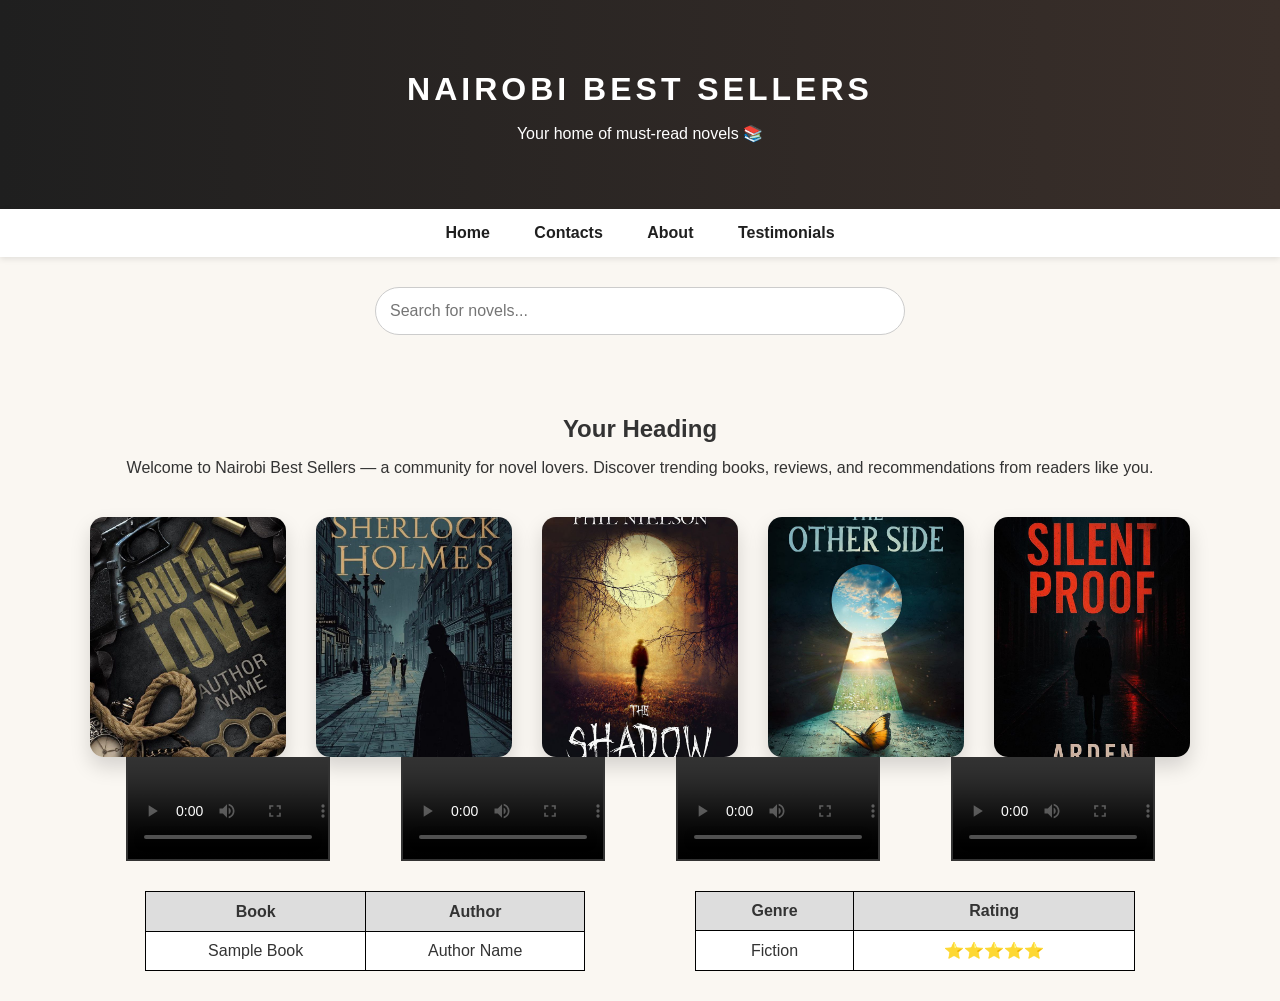
<file: Index.html>
<!DOCTYPE html>
<html lang="en">
<head>
    <meta charset="UTF-8">
    <title>NAIROBI BEST SELLERS</title>
    <style>
       :root {
    --dark: #1f1f1f;
    --accent: #8b5e3c;
    --light: #faf7f2;
}

body {
    margin: 0;
    font-family: 'Segoe UI', sans-serif;
    background-color: var(--light);
    color: #333;
}

/* Header */
header {
    background: linear-gradient(to right, #1f1f1f, #3a2f2a);
    color: white;
    padding: 50px 20px;
    text-align: center;
}

header h1 {
    letter-spacing: 4px;
    margin-bottom: 10px;
}

/* Navigation */
nav {
    background-color: white;
    padding: 15px;
    text-align: center;
    box-shadow: 0 2px 6px rgba(0,0,0,0.1);
}

nav a {
    color: var(--dark);
    text-decoration: none;
    margin: 0 20px;
    font-weight: 600;
}

nav a:hover {
    color: var(--accent);
}

/* Search box */
.search-box {
    text-align: center;
    margin: 30px 0;
}

.search-box input {
    width: 60%;
    max-width: 500px;
    padding: 14px;
    font-size: 16px;
    border-radius: 30px;
    border: 1px solid #ccc;
    outline: none;
}

/* Main container */
.container {
    max-width: 1100px;
    margin: auto;
    padding: 30px;
    text-align: center;
}

.container h2 {
    margin-bottom: 10px;
}

/* Book grid */
.images {
    display: grid;
    grid-template-columns: repeat(auto-fit, minmax(160px, 1fr));
    gap: 30px;
    margin-top: 40px;
}

.images img {
    width: 100%;
    height: 240px;
    object-fit: cover;
    border-radius: 14px;
    box-shadow: 0 10px 20px rgba(0,0,0,0.15);
    transition: transform 0.3s, box-shadow 0.3s;
}

.images img:hover {
    transform: translateY(-8px);
    box-shadow: 0 15px 30px rgba(0,0,0,0.25);
}


        /* Videos */
        .videos {
            display: flex;
            justify-content: space-around;
            margin-bottom: 30px;
        }

        video {
            width: 200px;
            border: 2px solid #333;
        }

        /* Tables */
        .tables {
            display: flex;
            justify-content: space-around;
        }

        table {
            border-collapse: collapse;
            width: 40%;
            background-color: white;
        }

        table, th, td {
            border: 1px solid black;
        }

        th, td {
            padding: 10px;
            text-align: center;
        }

        th {
            background-color: #ddd;
        }
    </style>
</head>
<body>

<header>
    <h1>NAIROBI BEST SELLERS</h1>
    <p>Your home of must-read novels 📚</p>
</header>

<nav>
    <a href="#">Home</a>
    <a href="#">Contacts</a>
    <a href="#">About</a>
    <a href="#">Testimonials</a>
</nav>

<div class="search-box">
    <input type="text" placeholder="Search for novels...">
</div>

<div class="container">
    <h2>Your Heading</h2>
    <p>
        Welcome to Nairobi Best Sellers — a community for novel lovers.
        Discover trending books, reviews, and recommendations from readers like you.
    </p>

   <div class="images">
    <img src="images/book1.jpg" alt="Book 1">
    <img src="images/book2.jpg" alt="Book 2">
    <img src="images/book3.jpg" alt="Book 3">
    <img src="images/book4.jpg" alt="Book 4">
    <img src="images/book5.jpg" alt="Book 5">
</div>


    <div class="videos">
        <video controls></video>
        <video controls></video>
        <video controls></video>
        <video controls></video>
    </div>

    <div class="tables">
        <table>
            <tr>
                <th>Book</th>
                <th>Author</th>
            </tr>
            <tr>
                <td>Sample Book</td>
                <td>Author Name</td>
            </tr>
        </table>

        <table>
            <tr>
                <th>Genre</th>
                <th>Rating</th>
            </tr>
            <tr>
                <td>Fiction</td>
                <td>⭐⭐⭐⭐⭐</td>
            </tr>
        </table>
    </div>
</div>

</body>
</html>
</file>
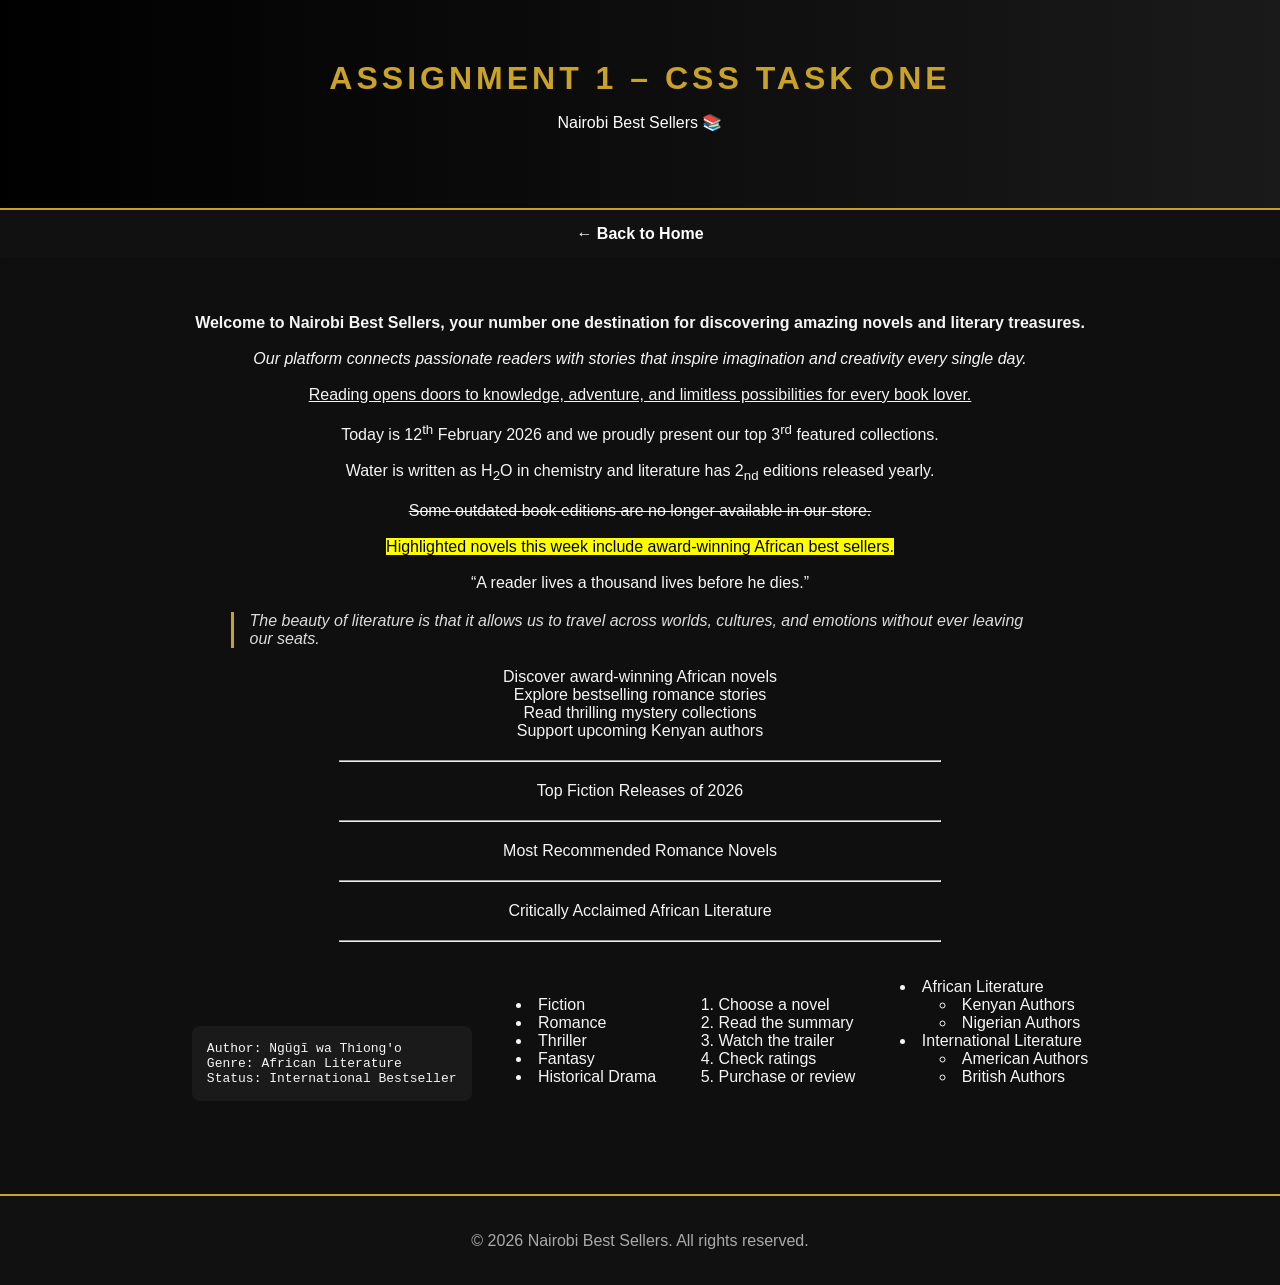
<file: Assignment1.html>
<!DOCTYPE html>
<html lang="en">
<head>
<meta charset="UTF-8">
<meta name="viewport" content="width=device-width, initial-scale=1.0">
<title>Assignment 1 – CSS Task One</title>
<link rel="stylesheet" href="style.css">
<style>
body { margin: 0; font-family: 'Segoe UI', Arial, sans-serif; background: #0f0f0f; color: #f5f5f5; }
header { background: linear-gradient(to right, #000, #1a1a1a); padding: 60px 20px; text-align: center; border-bottom: 2px solid #c9a227; }
header h1 { margin: 0; letter-spacing: 4px; color: #c9a227; }
nav { background: #111; text-align: center; padding: 15px; }
nav a { color: white; text-decoration: none; margin: 0 20px; font-weight: 600; }
nav a:hover { color: #c9a227; }
.container { max-width: 1000px; margin: auto; padding: 40px 20px; text-align: center; }
footer { text-align: center; padding: 20px; background: #111; margin-top: 40px; border-top: 2px solid #c9a227; color: #aaa; }

.internal-paragraph { color: orange; font-weight: bold; }
.external-paragraph { color: purple; text-decoration: underline; }
.highlight2 { color: green; }
.highlight3 { color: darkblue; }
.building2 { color: brown; }
.building3 { color: darkred; }
</style>
</head>
<body>

<header>
    <h1>ASSIGNMENT 1 – CSS TASK ONE</h1>
    <p>Nairobi Best Sellers 📚</p>
</header>

<nav>
    <a href="index.html">← Back to Home</a>
</nav>

<div class="container">

<p>
<b>Welcome to Nairobi Best Sellers, your number one destination for discovering amazing novels and literary treasures.</b><br><br>
<i>Our platform connects passionate readers with stories that inspire imagination and creativity every single day.</i><br><br>
<u>Reading opens doors to knowledge, adventure, and limitless possibilities for every book lover.</u><br><br>
Today is 12<sup>th</sup> February 2026 and we proudly present our top 3<sup>rd</sup> featured collections.<br><br>
Water is written as H<sub>2</sub>O in chemistry and literature has 2<sub>nd</sub> editions released yearly.<br><br>
<del>Some outdated book editions are no longer available in our store.</del><br><br>
<mark>Highlighted novels this week include award-winning African best sellers.</mark><br><br>
<q>A reader lives a thousand lives before he dies.</q>
</p>

<blockquote style="max-width:800px; margin:20px auto; font-style:italic; border-left:3px solid #c9a227; padding-left:16px; text-align:left; color:#dcdcdc;">
The beauty of literature is that it allows us to travel across worlds, cultures, and emotions without ever leaving our seats.
</blockquote>

<p>
Discover award-winning African novels<br>
Explore bestselling romance stories<br>
Read thrilling mystery collections<br>
Support upcoming Kenyan authors
</p>

<hr style="width:60%; margin:20px auto;">
<p>Top Fiction Releases of 2026</p>
<hr style="width:60%; margin:20px auto;">
<p>Most Recommended Romance Novels</p>
<hr style="width:60%; margin:20px auto;">
<p>Critically Acclaimed African Literature</p>
<hr style="width:60%; margin:20px auto;">

<pre style="display:inline-block; text-align:left; background:#1a1a1a; padding:15px; border-radius:8px; color:#f5f5f5;">
Author: Ngũgĩ wa Thiong'o
Genre: African Literature
Status: International Bestseller
</pre>

<ul style="list-style-position:inside; text-align:left; display:inline-block;">
    <li>Fiction</li>
    <li>Romance</li>
    <li>Thriller</li>
    <li>Fantasy</li>
    <li>Historical Drama</li>
</ul>

<ol style="list-style-position:inside; text-align:left; display:inline-block;">
    <li>Choose a novel</li>
    <li>Read the summary</li>
    <li>Watch the trailer</li>
    <li>Check ratings</li>
    <li>Purchase or review</li>
</ol>

<ul style="list-style-position:inside; text-align:left; display:inline-block;">
    <li>African Literature
        <ul style="list-style-position:inside;">
            <li>Kenyan Authors</li>
            <li>Nigerian Authors</li>
        </ul>
    </li>
    <li>International Literature
        <ul style="list-style-position:inside;">
            <li>American Authors</li>
            <li>British Authors</li>
        </ul>
    </li>
</ul>

</div>

<footer>
    <p>© 2026 Nairobi Best Sellers. All rights reserved.</p>
</footer>

</body>
</html>
</file>
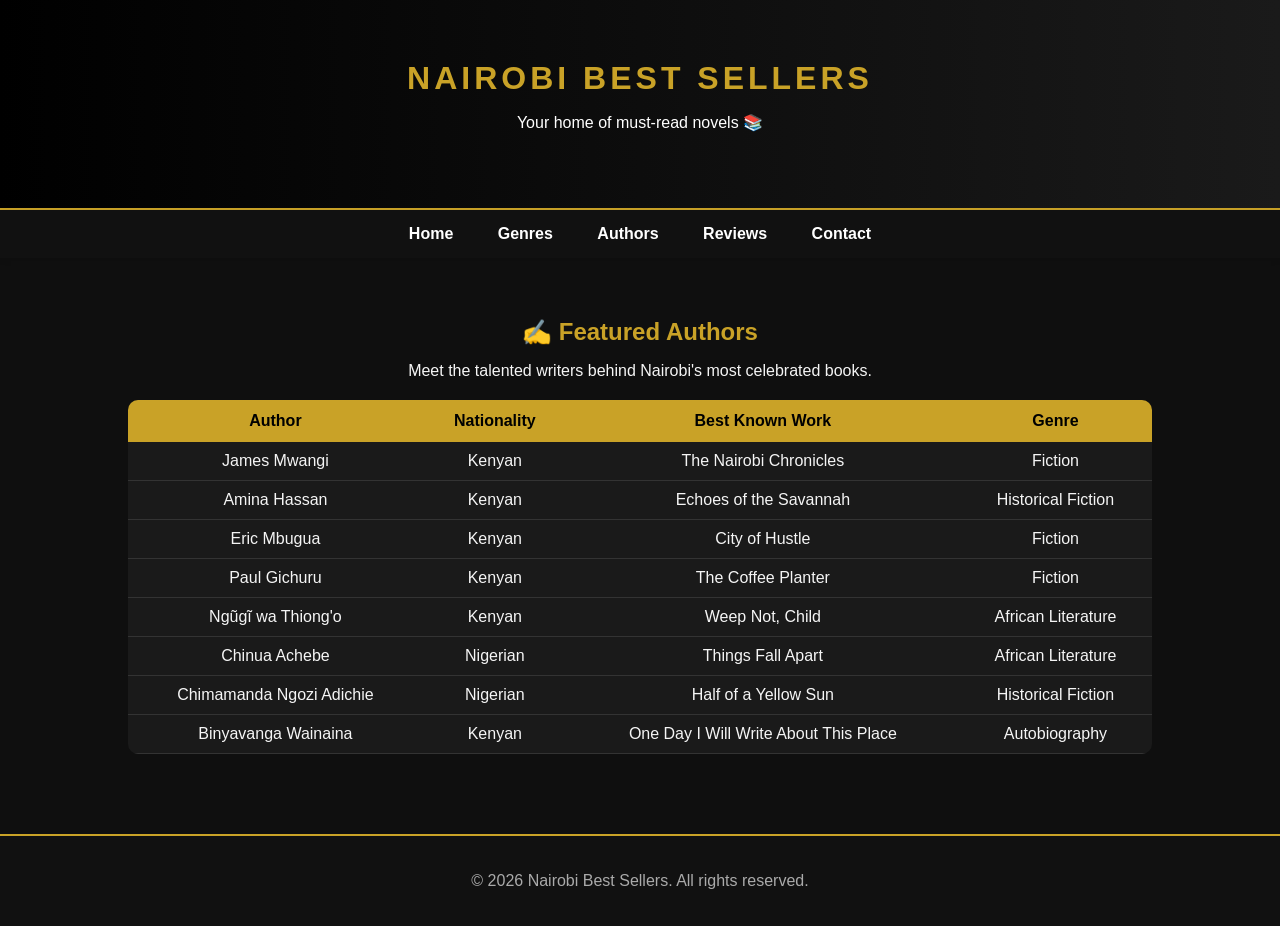
<file: authors.html>
<!DOCTYPE html>
<html lang="en">
<head>
<meta charset="UTF-8">
<meta name="viewport" content="width=device-width, initial-scale=1.0">
<title>Authors – Nairobi Best Sellers</title>
<link rel="stylesheet" href="style.css">
<style>
body{margin:0;font-family:'Segoe UI',Arial,sans-serif;background:#0f0f0f;color:#f5f5f5;}
header{background:linear-gradient(to right,#000,#1a1a1a);padding:60px 20px;text-align:center;border-bottom:2px solid #c9a227;}
header h1{margin:0;letter-spacing:4px;color:#c9a227;}
nav{background:#111;text-align:center;padding:15px;}
nav a{color:white;text-decoration:none;margin:0 20px;font-weight:600;}
nav a:hover{color:#c9a227;}
.container{padding:40px 10%;}
table{width:100%;border-collapse:collapse;background:#1a1a1a;border-radius:10px;overflow:hidden;margin-top:20px;}
th{background:#c9a227;color:black;padding:12px;}
td{padding:10px;border-bottom:1px solid #333;color:#f5f5f5;}
tr:hover{background:#222;}
footer{text-align:center;padding:20px;background:#111;margin-top:40px;border-top:2px solid #c9a227;color:#aaa;}
</style>
</head>
<body>
<header><h1>NAIROBI BEST SELLERS</h1><p>Your home of must-read novels 📚</p></header>
<nav>
<a href="index.html">Home</a>
<a href="genres.html">Genres</a>
<a href="authors.html">Authors</a>
<a href="reviews.html">Reviews</a>
<a href="contact.html">Contact</a>
</nav>
<div class="container">
<h2 style="color:#c9a227;">✍️ Featured Authors</h2>
<p>Meet the talented writers behind Nairobi's most celebrated books.</p>
<table>
<tr><th>Author</th><th>Nationality</th><th>Best Known Work</th><th>Genre</th></tr>
<tr><td>James Mwangi</td><td>Kenyan</td><td>The Nairobi Chronicles</td><td>Fiction</td></tr>
<tr><td>Amina Hassan</td><td>Kenyan</td><td>Echoes of the Savannah</td><td>Historical Fiction</td></tr>
<tr><td>Eric Mbugua</td><td>Kenyan</td><td>City of Hustle</td><td>Fiction</td></tr>
<tr><td>Paul Gichuru</td><td>Kenyan</td><td>The Coffee Planter</td><td>Fiction</td></tr>
<tr><td>Ngũgĩ wa Thiong'o</td><td>Kenyan</td><td>Weep Not, Child</td><td>African Literature</td></tr>
<tr><td>Chinua Achebe</td><td>Nigerian</td><td>Things Fall Apart</td><td>African Literature</td></tr>
<tr><td>Chimamanda Ngozi Adichie</td><td>Nigerian</td><td>Half of a Yellow Sun</td><td>Historical Fiction</td></tr>
<tr><td>Binyavanga Wainaina</td><td>Kenyan</td><td>One Day I Will Write About This Place</td><td>Autobiography</td></tr>
</table>
</div>
<footer><p>© 2026 Nairobi Best Sellers. All rights reserved.</p></footer>
</body>
</html>
</file>
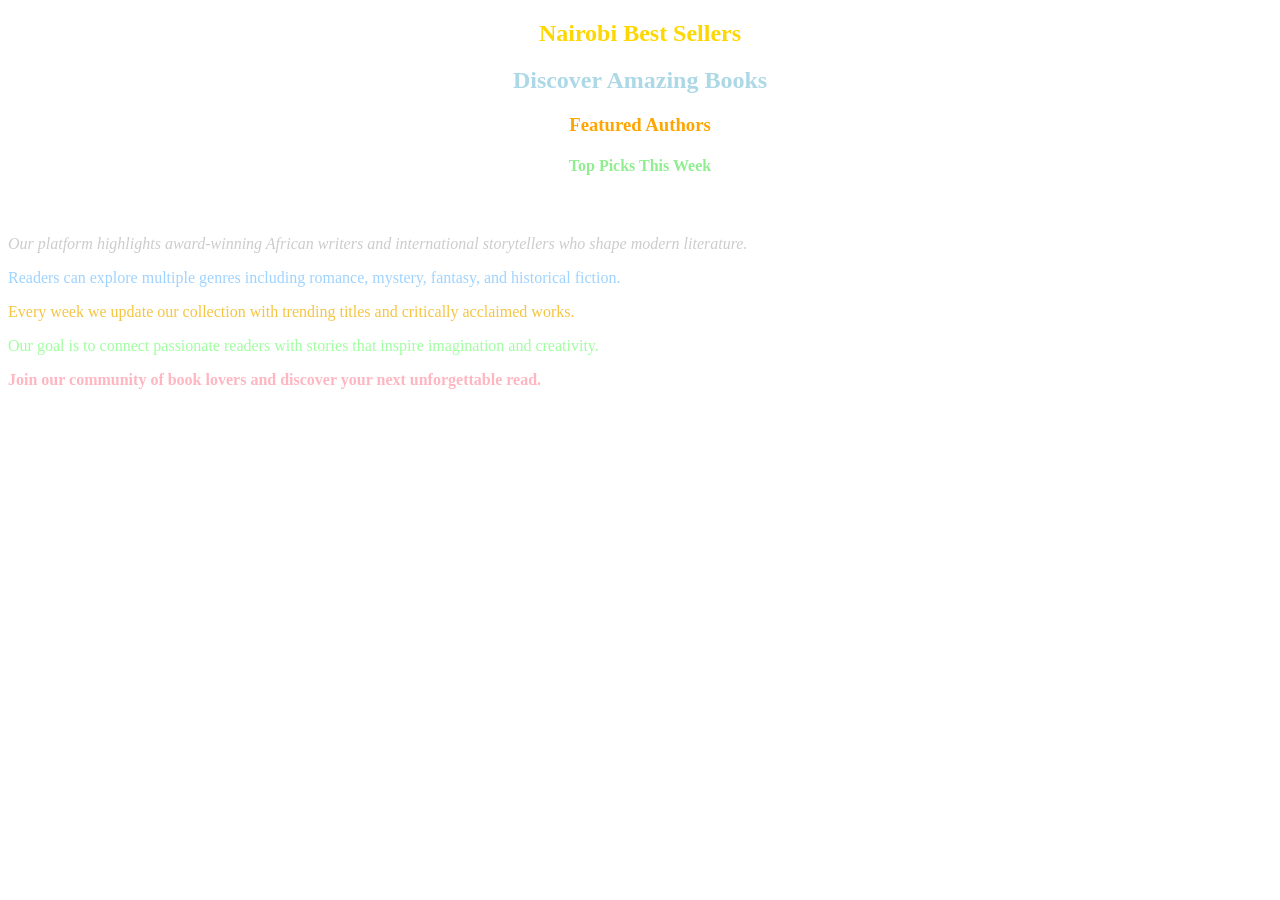
<file: ClassesandIDs.html>
<!DOCTYPE html>
<html lang="en">
<head>
    <meta charset="UTF-8">
    <meta name="viewport" content="width=device-width, initial-scale=1.0">
    <title>Nairobi Best Sellers</title>
    <link rel="stylesheet" href="ClassesandIDs.css">
</head>
<body>

<section class="assignment-section">

<h1 id="title1">Nairobi Best Sellers</h1>
<h2 class="subtitle">Discover Amazing Books</h2>
<h3 class="section-title">Featured Authors</h3>
<h4 class="minor-title">Top Picks This Week</h4>

<p class="p1">
Welcome to Nairobi Best Sellers, your destination for discovering inspiring novels and literary treasures from Kenya and around the world.
</p>

<p class="p2">
Our platform highlights award-winning African writers and international storytellers who shape modern literature.
</p>

<p class="p3">
Readers can explore multiple genres including romance, mystery, fantasy, and historical fiction.
</p>

<p class="p4">
Every week we update our collection with trending titles and critically acclaimed works.
</p>

<p class="p5">
Our goal is to connect passionate readers with stories that inspire imagination and creativity.
</p>

<p class="p6">
Join our community of book lovers and discover your next unforgettable read.
</p>

</section>

</body>
</html>
</file>
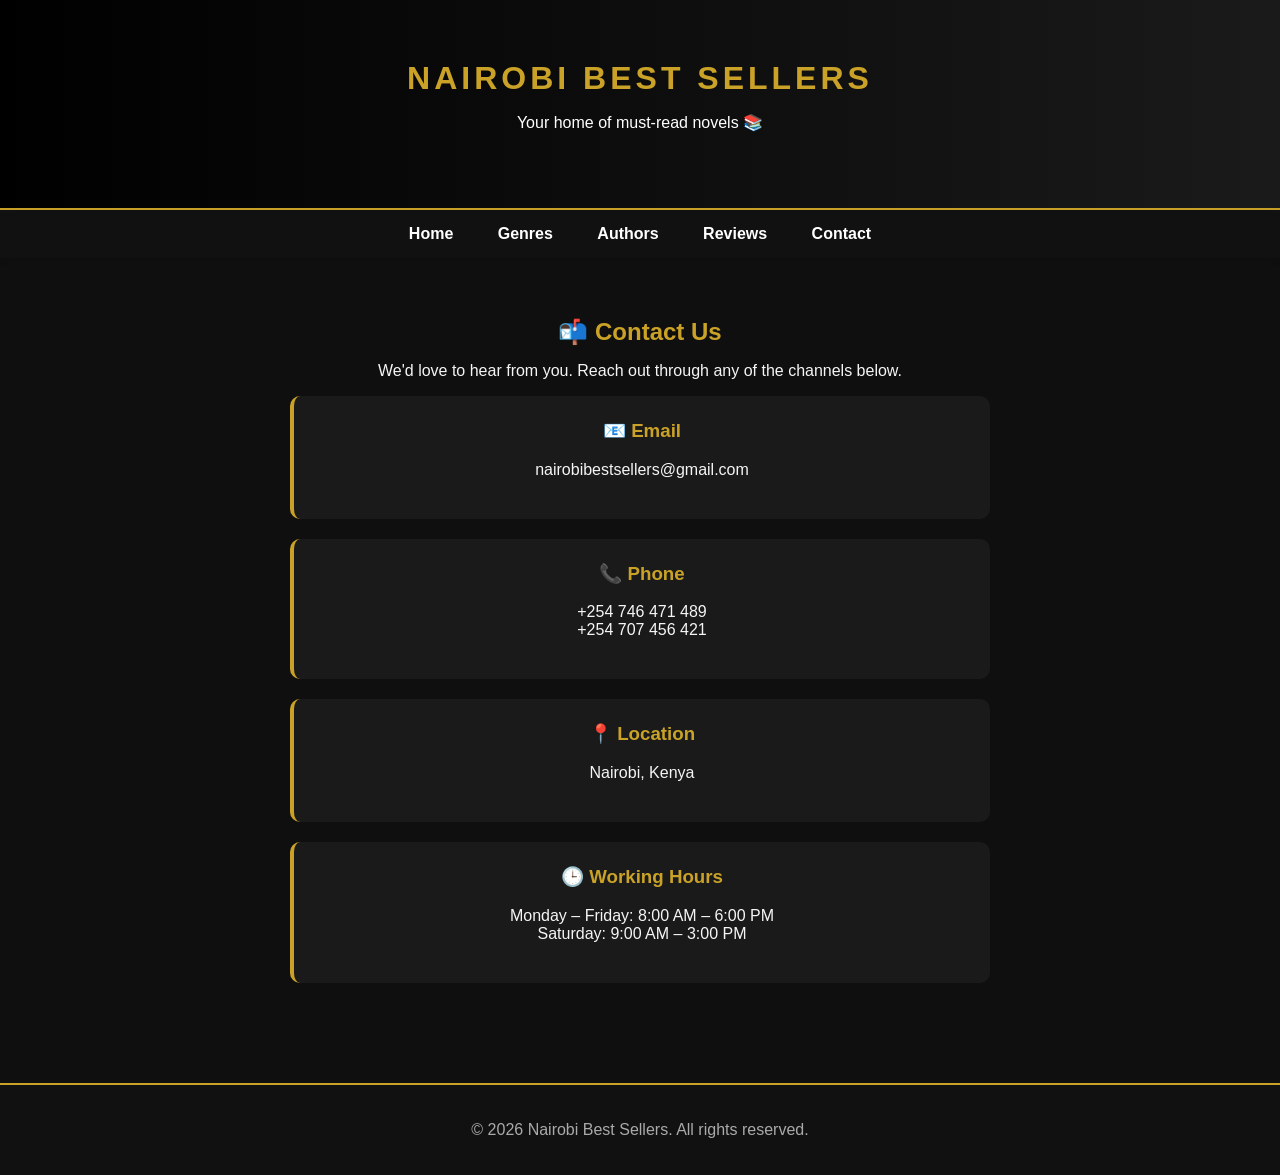
<file: contact.html>
<!DOCTYPE html>
<html lang="en">
<head>
<meta charset="UTF-8">
<meta name="viewport" content="width=device-width, initial-scale=1.0">
<title>Contact – Nairobi Best Sellers</title>
<link rel="stylesheet" href="style.css">
<style>
body{margin:0;font-family:'Segoe UI',Arial,sans-serif;background:#0f0f0f;color:#f5f5f5;}
header{background:linear-gradient(to right,#000,#1a1a1a);padding:60px 20px;text-align:center;border-bottom:2px solid #c9a227;}
header h1{margin:0;letter-spacing:4px;color:#c9a227;}
nav{background:#111;text-align:center;padding:15px;}
nav a{color:white;text-decoration:none;margin:0 20px;font-weight:600;}
nav a:hover{color:#c9a227;}
.container{padding:40px 10%;max-width:700px;margin:auto;}
.info-box{background:#1a1a1a;border-radius:10px;padding:24px;border-left:4px solid #c9a227;margin-bottom:20px;}
.info-box h3{color:#c9a227;margin-top:0;}
footer{text-align:center;padding:20px;background:#111;margin-top:40px;border-top:2px solid #c9a227;color:#aaa;}
</style>
</head>
<body>
<header><h1>NAIROBI BEST SELLERS</h1><p>Your home of must-read novels 📚</p></header>
<nav>
<a href="index.html">Home</a>
<a href="genres.html">Genres</a>
<a href="authors.html">Authors</a>
<a href="reviews.html">Reviews</a>
<a href="contact.html">Contact</a>
</nav>
<div class="container">
<h2 style="color:#c9a227; text-align:center;">📬 Contact Us</h2>
<p style="text-align:center;">We'd love to hear from you. Reach out through any of the channels below.</p>
<div class="info-box"><h3>📧 Email</h3><p>nairobibestsellers@gmail.com</p></div>
<div class="info-box"><h3>📞 Phone</h3><p>+254 746 471 489<br>+254 707 456 421</p></div>
<div class="info-box"><h3>📍 Location</h3><p>Nairobi, Kenya</p></div>
<div class="info-box"><h3>🕒 Working Hours</h3><p>Monday – Friday: 8:00 AM – 6:00 PM<br>Saturday: 9:00 AM – 3:00 PM</p></div>
</div>
<footer><p>© 2026 Nairobi Best Sellers. All rights reserved.</p></footer>
</body>
</html>
</file>
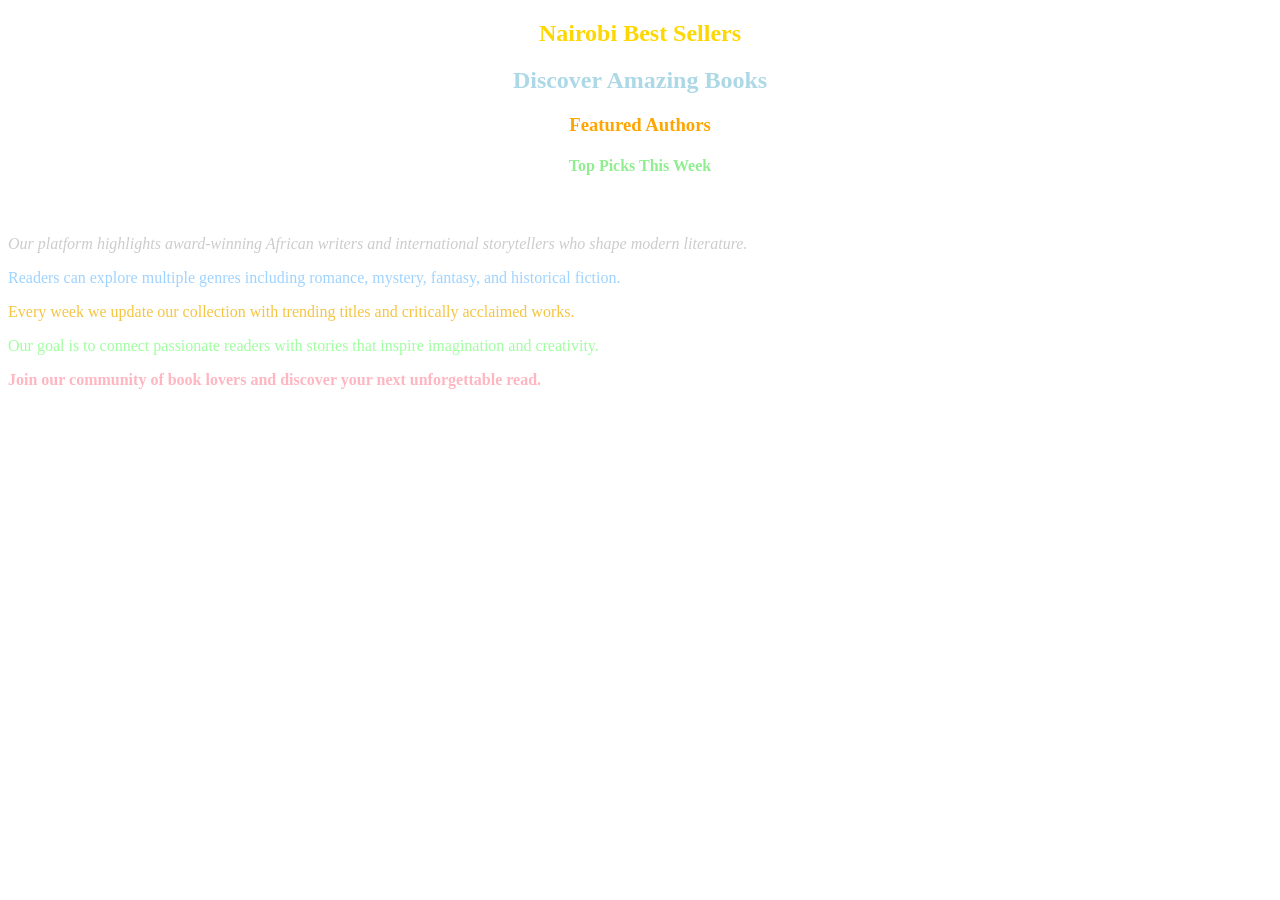
<file: csstasktwo.html>
<!DOCTYPE html>
<html lang="en">
<head>
    <meta charset="UTF-8">
    <meta name="viewport" content="width=device-width, initial-scale=1.0">
    <title>Nairobi Best Sellers</title>
    <link rel="stylesheet" href="csstasktwo.css">
</head>
<body>

<section class="assignment-section">

<h1 id="title1">Nairobi Best Sellers</h1>
<h2 class="subtitle">Discover Amazing Books</h2>
<h3 class="section-title">Featured Authors</h3>
<h4 class="minor-title">Top Picks This Week</h4>

<p class="p1">
Welcome to Nairobi Best Sellers, your destination for discovering inspiring novels and literary treasures from Kenya and around the world.
</p>

<p class="p2">
Our platform highlights award-winning African writers and international storytellers who shape modern literature.
</p>

<p class="p3">
Readers can explore multiple genres including romance, mystery, fantasy, and historical fiction.
</p>

<p class="p4">
Every week we update our collection with trending titles and critically acclaimed works.
</p>

<p class="p5">
Our goal is to connect passionate readers with stories that inspire imagination and creativity.
</p>

<p class="p6">
Join our community of book lovers and discover your next unforgettable read.
</p>

</section>

</body>
</html>
</file>
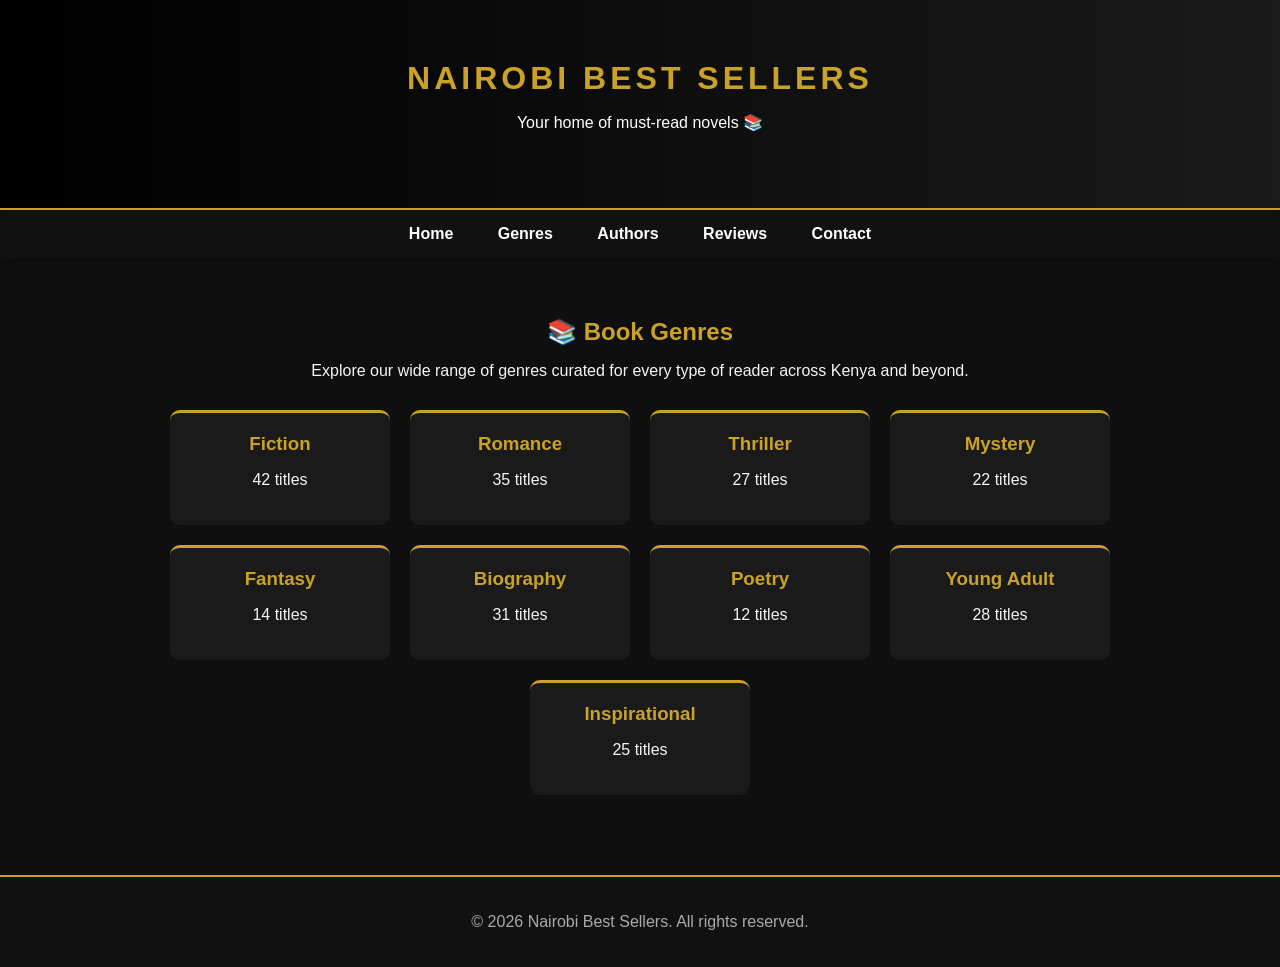
<file: genres.html>
<!DOCTYPE html>
<html lang="en">
<head>
<meta charset="UTF-8">
<meta name="viewport" content="width=device-width, initial-scale=1.0">
<title>Genres – Nairobi Best Sellers</title>
<link rel="stylesheet" href="style.css">
<style>
body{margin:0;font-family:'Segoe UI',Arial,sans-serif;background:#0f0f0f;color:#f5f5f5;}
header{background:linear-gradient(to right,#000,#1a1a1a);padding:60px 20px;text-align:center;border-bottom:2px solid #c9a227;}
header h1{margin:0;letter-spacing:4px;color:#c9a227;}
nav{background:#111;text-align:center;padding:15px;}
nav a{color:white;text-decoration:none;margin:0 20px;font-weight:600;}
nav a:hover{color:#c9a227;}
.container{padding:40px 10%;}
.genre-grid{display:flex;flex-wrap:wrap;gap:20px;justify-content:center;margin-top:30px;}
.genre-card{background:#1a1a1a;border-radius:10px;padding:20px 30px;min-width:160px;text-align:center;border-top:3px solid #c9a227;}
.genre-card h3{color:#c9a227;margin:0 0 8px;}
footer{text-align:center;padding:20px;background:#111;margin-top:40px;border-top:2px solid #c9a227;color:#aaa;}
</style>
</head>
<body>
<header><h1>NAIROBI BEST SELLERS</h1><p>Your home of must-read novels 📚</p></header>
<nav>
<a href="index.html">Home</a>
<a href="genres.html">Genres</a>
<a href="authors.html">Authors</a>
<a href="reviews.html">Reviews</a>
<a href="contact.html">Contact</a>
</nav>
<div class="container">
<h2 style="color:#c9a227;">📚 Book Genres</h2>
<p>Explore our wide range of genres curated for every type of reader across Kenya and beyond.</p>
<div class="genre-grid">
<div class="genre-card"><h3>Fiction</h3><p>42 titles</p></div>
<div class="genre-card"><h3>Romance</h3><p>35 titles</p></div>
<div class="genre-card"><h3>Thriller</h3><p>27 titles</p></div>
<div class="genre-card"><h3>Mystery</h3><p>22 titles</p></div>
<div class="genre-card"><h3>Fantasy</h3><p>14 titles</p></div>
<div class="genre-card"><h3>Biography</h3><p>31 titles</p></div>
<div class="genre-card"><h3>Poetry</h3><p>12 titles</p></div>
<div class="genre-card"><h3>Young Adult</h3><p>28 titles</p></div>
<div class="genre-card"><h3>Inspirational</h3><p>25 titles</p></div>
</div>
</div>
<footer><p>© 2026 Nairobi Best Sellers. All rights reserved.</p></footer>
</body>
</html>
</file>
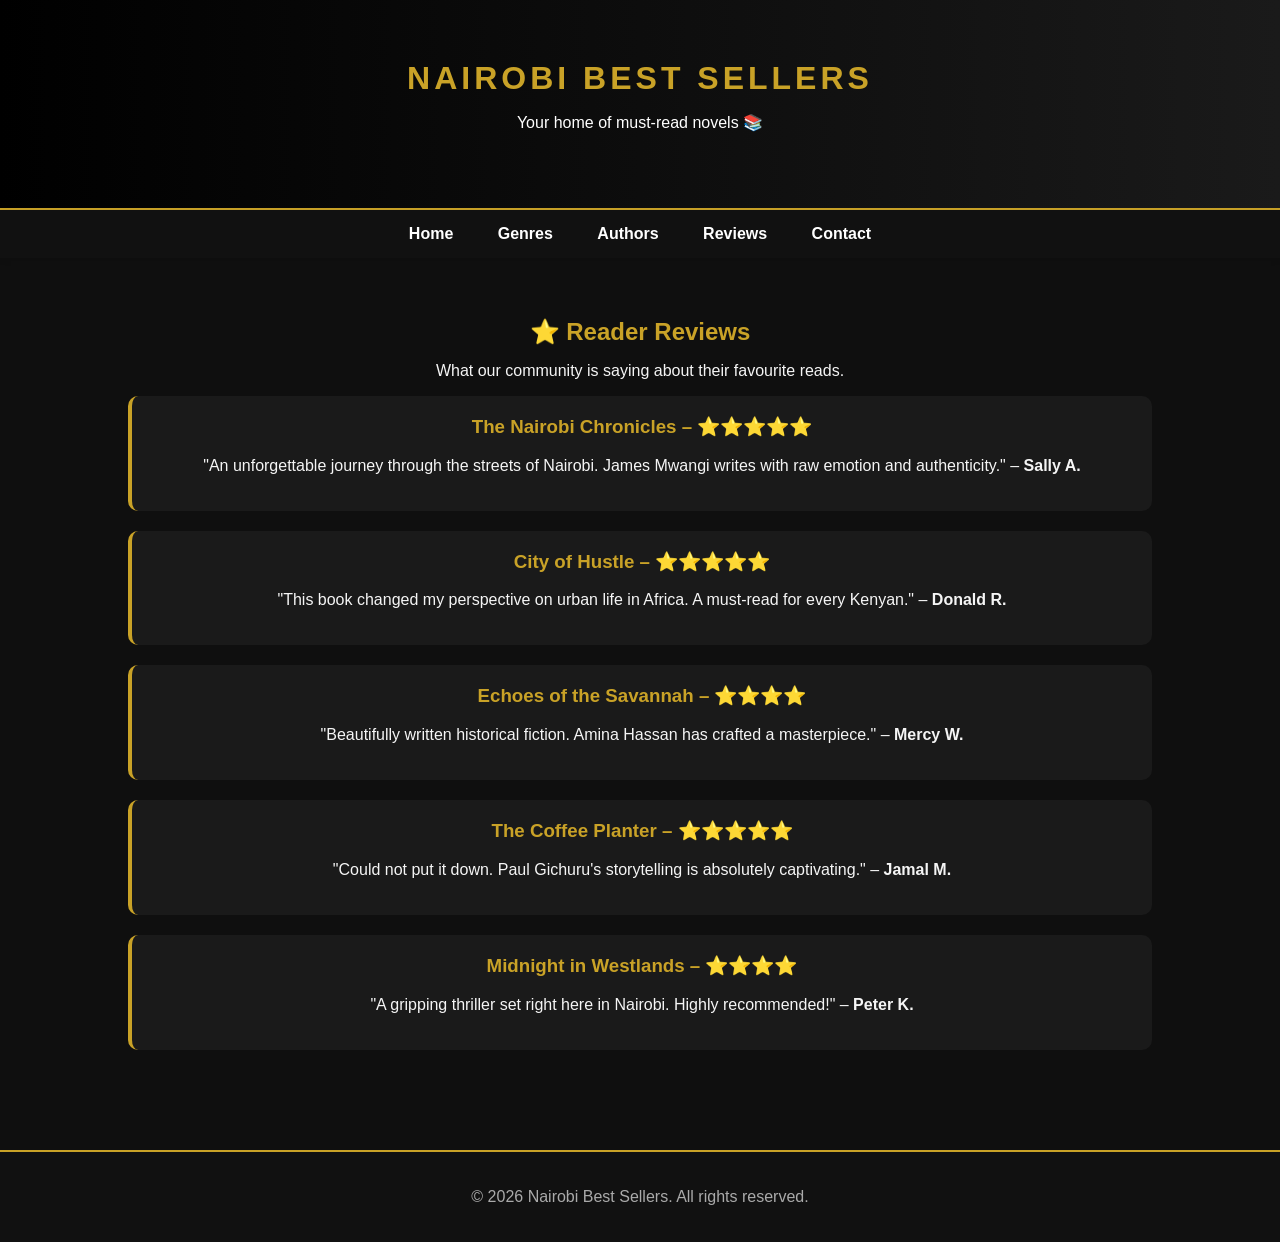
<file: reviews.html>
<!DOCTYPE html>
<html lang="en">
<head>
<meta charset="UTF-8">
<meta name="viewport" content="width=device-width, initial-scale=1.0">
<title>Reviews – Nairobi Best Sellers</title>
<link rel="stylesheet" href="style.css">
<style>
body{margin:0;font-family:'Segoe UI',Arial,sans-serif;background:#0f0f0f;color:#f5f5f5;}
header{background:linear-gradient(to right,#000,#1a1a1a);padding:60px 20px;text-align:center;border-bottom:2px solid #c9a227;}
header h1{margin:0;letter-spacing:4px;color:#c9a227;}
nav{background:#111;text-align:center;padding:15px;}
nav a{color:white;text-decoration:none;margin:0 20px;font-weight:600;}
nav a:hover{color:#c9a227;}
.container{padding:40px 10%;}
.review-card{background:#1a1a1a;border-radius:10px;padding:20px;margin-bottom:20px;border-left:4px solid #c9a227;}
.review-card h3{color:#c9a227;margin-top:0;}
footer{text-align:center;padding:20px;background:#111;margin-top:40px;border-top:2px solid #c9a227;color:#aaa;}
</style>
</head>
<body>
<header><h1>NAIROBI BEST SELLERS</h1><p>Your home of must-read novels 📚</p></header>
<nav>
<a href="index.html">Home</a>
<a href="genres.html">Genres</a>
<a href="authors.html">Authors</a>
<a href="reviews.html">Reviews</a>
<a href="contact.html">Contact</a>
</nav>
<div class="container">
<h2 style="color:#c9a227;">⭐ Reader Reviews</h2>
<p>What our community is saying about their favourite reads.</p>
<div class="review-card"><h3>The Nairobi Chronicles – ⭐⭐⭐⭐⭐</h3><p>"An unforgettable journey through the streets of Nairobi. James Mwangi writes with raw emotion and authenticity." – <strong>Sally A.</strong></p></div>
<div class="review-card"><h3>City of Hustle – ⭐⭐⭐⭐⭐</h3><p>"This book changed my perspective on urban life in Africa. A must-read for every Kenyan." – <strong>Donald R.</strong></p></div>
<div class="review-card"><h3>Echoes of the Savannah – ⭐⭐⭐⭐</h3><p>"Beautifully written historical fiction. Amina Hassan has crafted a masterpiece." – <strong>Mercy W.</strong></p></div>
<div class="review-card"><h3>The Coffee Planter – ⭐⭐⭐⭐⭐</h3><p>"Could not put it down. Paul Gichuru's storytelling is absolutely captivating." – <strong>Jamal M.</strong></p></div>
<div class="review-card"><h3>Midnight in Westlands – ⭐⭐⭐⭐</h3><p>"A gripping thriller set right here in Nairobi. Highly recommended!" – <strong>Peter K.</strong></p></div>
</div>
<footer><p>© 2026 Nairobi Best Sellers. All rights reserved.</p></footer>
</body>
</html>
</file>
<file: style.css>
:root {
    --dark: #1f1f1f;
    --accent: #8b5e3c;
    --light: #faf7f2;
}

body {
    margin: 0;
    font-family: 'Segoe UI', sans-serif;
    background-color: var(--light);
    color: #333;
}

/* Header */
header {
    background: linear-gradient(to right, #1f1f1f, #3a2f2a);
    color: white;
    padding: 50px 20px;
    text-align: center;
}

header h1 {
    letter-spacing: 4px;
    margin-bottom: 10px;
}

/* Navigation */
nav {
    background-color: white;
    padding: 15px;
    text-align: center;
    box-shadow: 0 2px 6px rgba(0,0,0,0.1);
}

nav a {
    color: var(--dark);
    text-decoration: none;
    margin: 0 20px;
    font-weight: 600;
}

nav a:hover {
    color: var(--accent);
}

/* Search box */
.search-box {
    text-align: center;
    margin: 30px 0;
}

.search-box input {
    width: 60%;
    max-width: 500px;
    padding: 14px;
    font-size: 16px;
    border-radius: 30px;
    border: 1px solid #ccc;
    outline: none;
}

/* Main container */
.container {
    max-width: 1100px;
    margin: auto;
    padding: 30px;
    text-align: center;
}

.container h2 {
    margin-bottom: 10px;
}

/* Videos */
.videos {
    display: flex;
    justify-content: space-between;
    margin-top: 20px;
}

.videos video {
    width: 180px;
    height: 100px;
    border: 4px solid black;
}
.site-footer {
  text-align: center;
  padding: 24px 0;
  margin-top: 60px;
  font-size: 13px;
  color: #666;
  border-top: 1px solid #e5e5e5;
}
.site-footer {
    margin-top: 80px;      /* space from content above */
    padding: 30px 0;
    text-align: center;
    font-size: 8px;
    color: #666;
    background-color: #f4f4f4;
    border-top: 1px solid #e0e0e0;
}
/* Modal background */
.modal {
    display: none;
    position: fixed;
    z-index: 1000;
    left: 0;
    top: 0;
    width: 100%;
    height: 100%;
    background: rgba(0,0,0,0.6);
}

/* Modal box */
.modal-content {
    background: #fff;
    max-width: 600px;
    margin: 10% auto;
    padding: 30px;
    border-radius: 12px;
    text-align: center;
    position: relative;
}

/* Close button */
.close {
    position: absolute;
    top: 12px;
    right: 18px;
    font-size: 22px;
    cursor: pointer;
    color: #333;
}

.close:hover {
    color: #000;
}
.sidebar {
    position: absolute;
    top: 40px;
    right: 20px;
    width: 220px;
    border: 2px solid black;
    padding: 15px;
    background: #f9f9f9;
}

.sidebar h3 {
    margin-top: 0;
    font-size: 16px;
}

.sidebar input {
    width: 100%;
    padding: 5px;
    margin-bottom: 10px;
    border: 1px solid black;
}

.sidebar ul {
    list-style: none;
    padding-left: 0;
}

.sidebar li {
    margin-bottom: 5px;
}
.sidebar ul {
    display: none;
}

.sidebar.active ul {
    display: block;
}
.sidebar {
    border: 2px solid black;
    padding: 15px;
    background: #f9f9f9;
}

.sidebar h3,
.sidebar ul {
    display: none;
}

.sidebar.active h3,
.sidebar.active ul {
    display: block;
}
.image-container {
    border: 3px solid white;
}

footer {
    padding: 20px;
}

.video {
    border-radius: 10px;
}

table {
    background-color: #111;
}
/* External CSS */

/* Background Color */
body {
    margin: 0;
    font-family: 'Segoe UI', sans-serif;
    background-color: black;
    color: white;
}

/* Image Row Layout */
.image-grid {
    display: flex;
    justify-content: center;     /* center horizontally */
    align-items: center;
    gap: 30px;                   /* spacing between boxes */
    flex-wrap: wrap;             /* responsive on small screens */
    margin: 40px 0;
}

/* Grey Box Container */
.book-container {
    background-color: #2c2c2c;   /* Grey background */
    width: 180px;                /* Smaller size */
    height: 250px;
    padding: 12px;
    border-radius: 10px;
    box-shadow: 0 6px 18px rgba(0,0,0,0.5);
    display: flex;
    justify-content: center;
    align-items: center;
    transition: 0.3s ease;
}

/* Hover effect */
.book-container:hover {
    transform: translateY(-6px);
}

/* Image inside box */
.book-container img {
    width: 100%;
    height: 100%;
    object-fit: cover;
    border-radius: 6px;
}
.external-paragraph {
    color: purple;
    text-decoration: underline;
}

.highlight3 {
    color: darkblue;
}

.building3 {
    color: darkred;
}
.categories-section {
    background-color: #1a1a1a;
    padding: 40px 20px;
    margin-top: 40px;
    border-top: 2px solid #c9a227;
}

.categories-section h2 {
    color: #c9a227;
    margin-bottom: 20px;
}

.main-list {
    list-style-type: square;
    max-width: 600px;
    margin: auto;
    text-align: left;
}

.main-list li {
    margin: 10px 0;
    font-size: 16px;
}

.main-list ul {
    list-style-type: circle;
    margin-left: 20px;
    margin-top: 5px;
}
</file>
<file: ClassesandIDs.css>
/* H1 - ID styling */
#title1{
color: gold;
text-align: center;
}

/* H2 */
.subtitle{
color: lightblue;
text-align: center;
}

/* H3 */
.section-title{
color: orange;
text-align: center;
}

/* H4 */
.minor-title{
color: lightgreen;
text-align: center;
}

/* Paragraph styles */
.p1{
color: white;
font-size:18px;
}

.p2{
color: #ccc;
font-style: italic;
}

.p3{
color: #9fd3ff;
}

.p4{
color: #f5c542;
}

.p5{
color: #a0ffa0;
}

.p6{
color: #ffb6c1;
font-weight: bold;
}
</file>
<file: csstasktwo.css>
/* H1 - ID styling */
#title1{
color: gold;
text-align: center;
}

/* H2 */
.subtitle{
color: lightblue;
text-align: center;
}

/* H3 */
.section-title{
color: orange;
text-align: center;
}

/* H4 */
.minor-title{
color: lightgreen;
text-align: center;
}

/* Paragraph styles */
.p1{
color: white;
font-size:18px;
}

.p2{
color: #ccc;
font-style: italic;
}

.p3{
color: #9fd3ff;
}

.p4{
color: #f5c542;
}

.p5{
color: #a0ffa0;
}

.p6{
color: #ffb6c1;
font-weight: bold;
}
</file>
